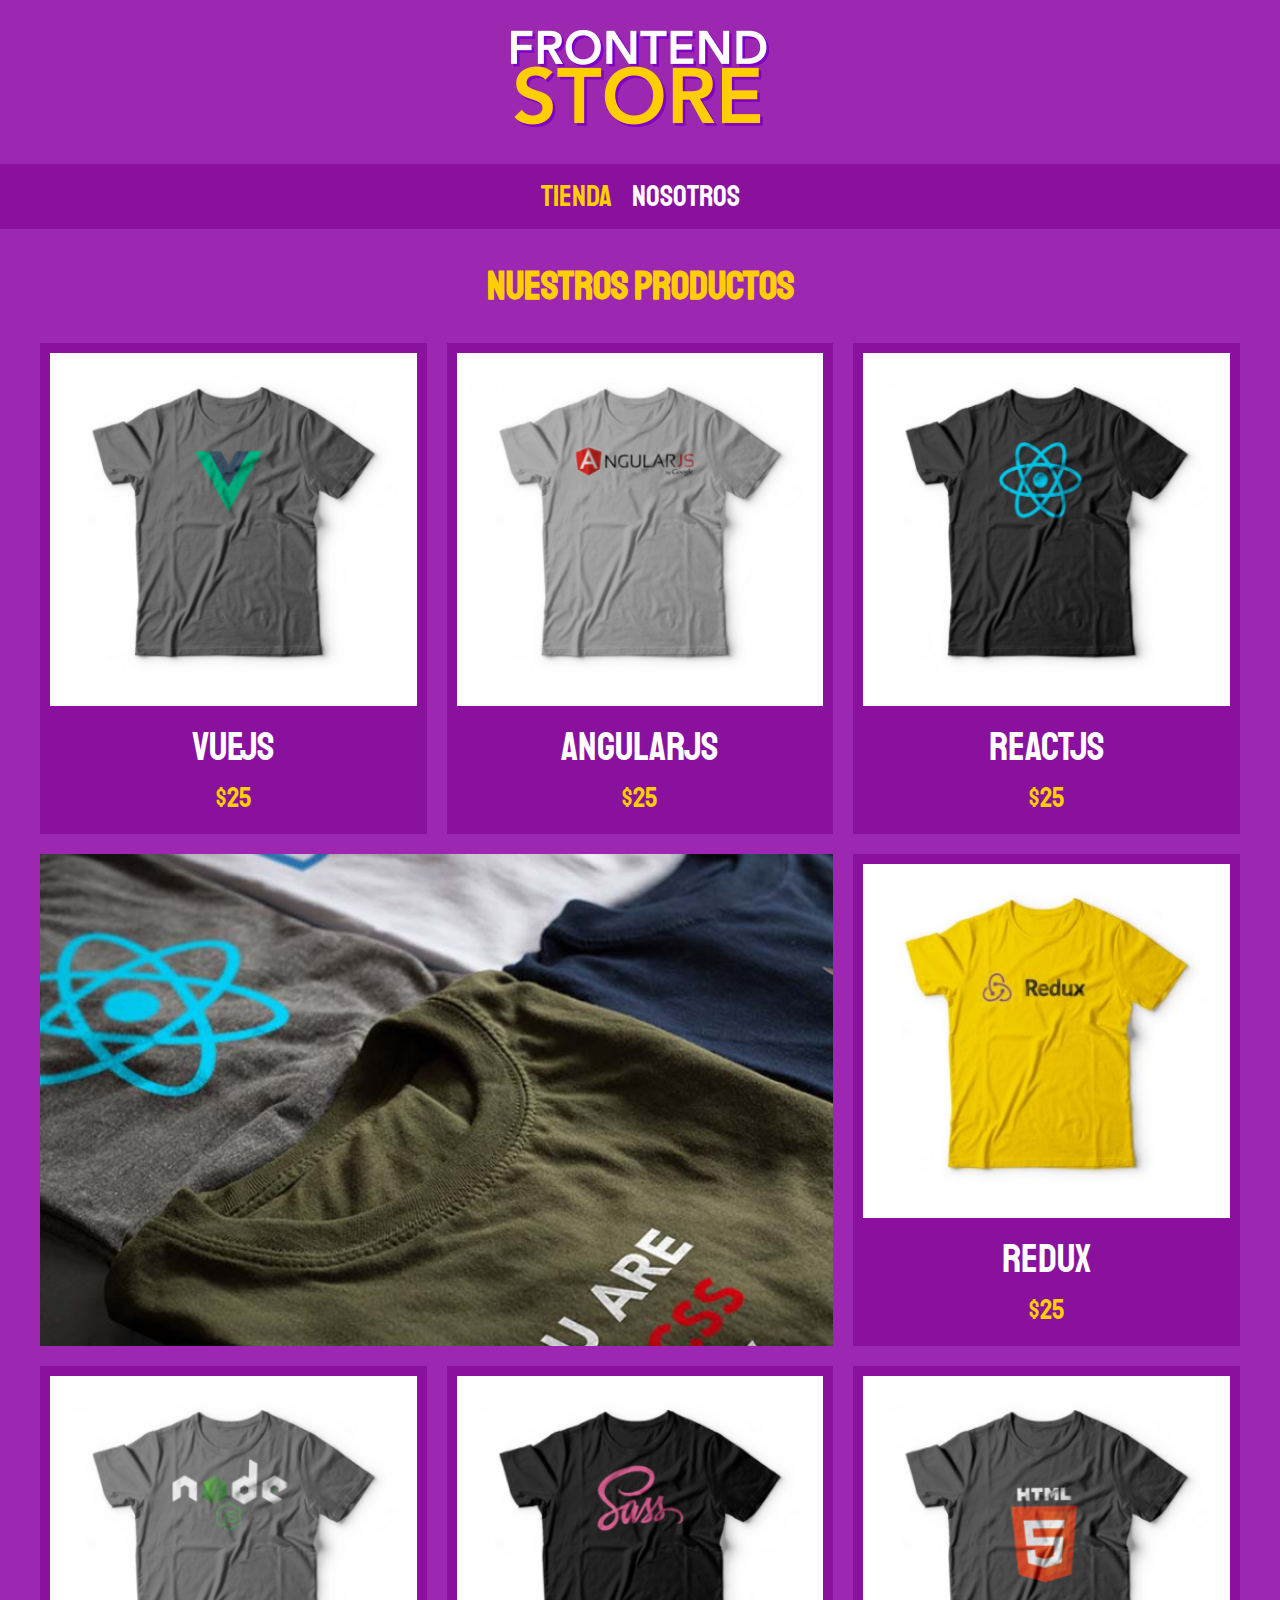
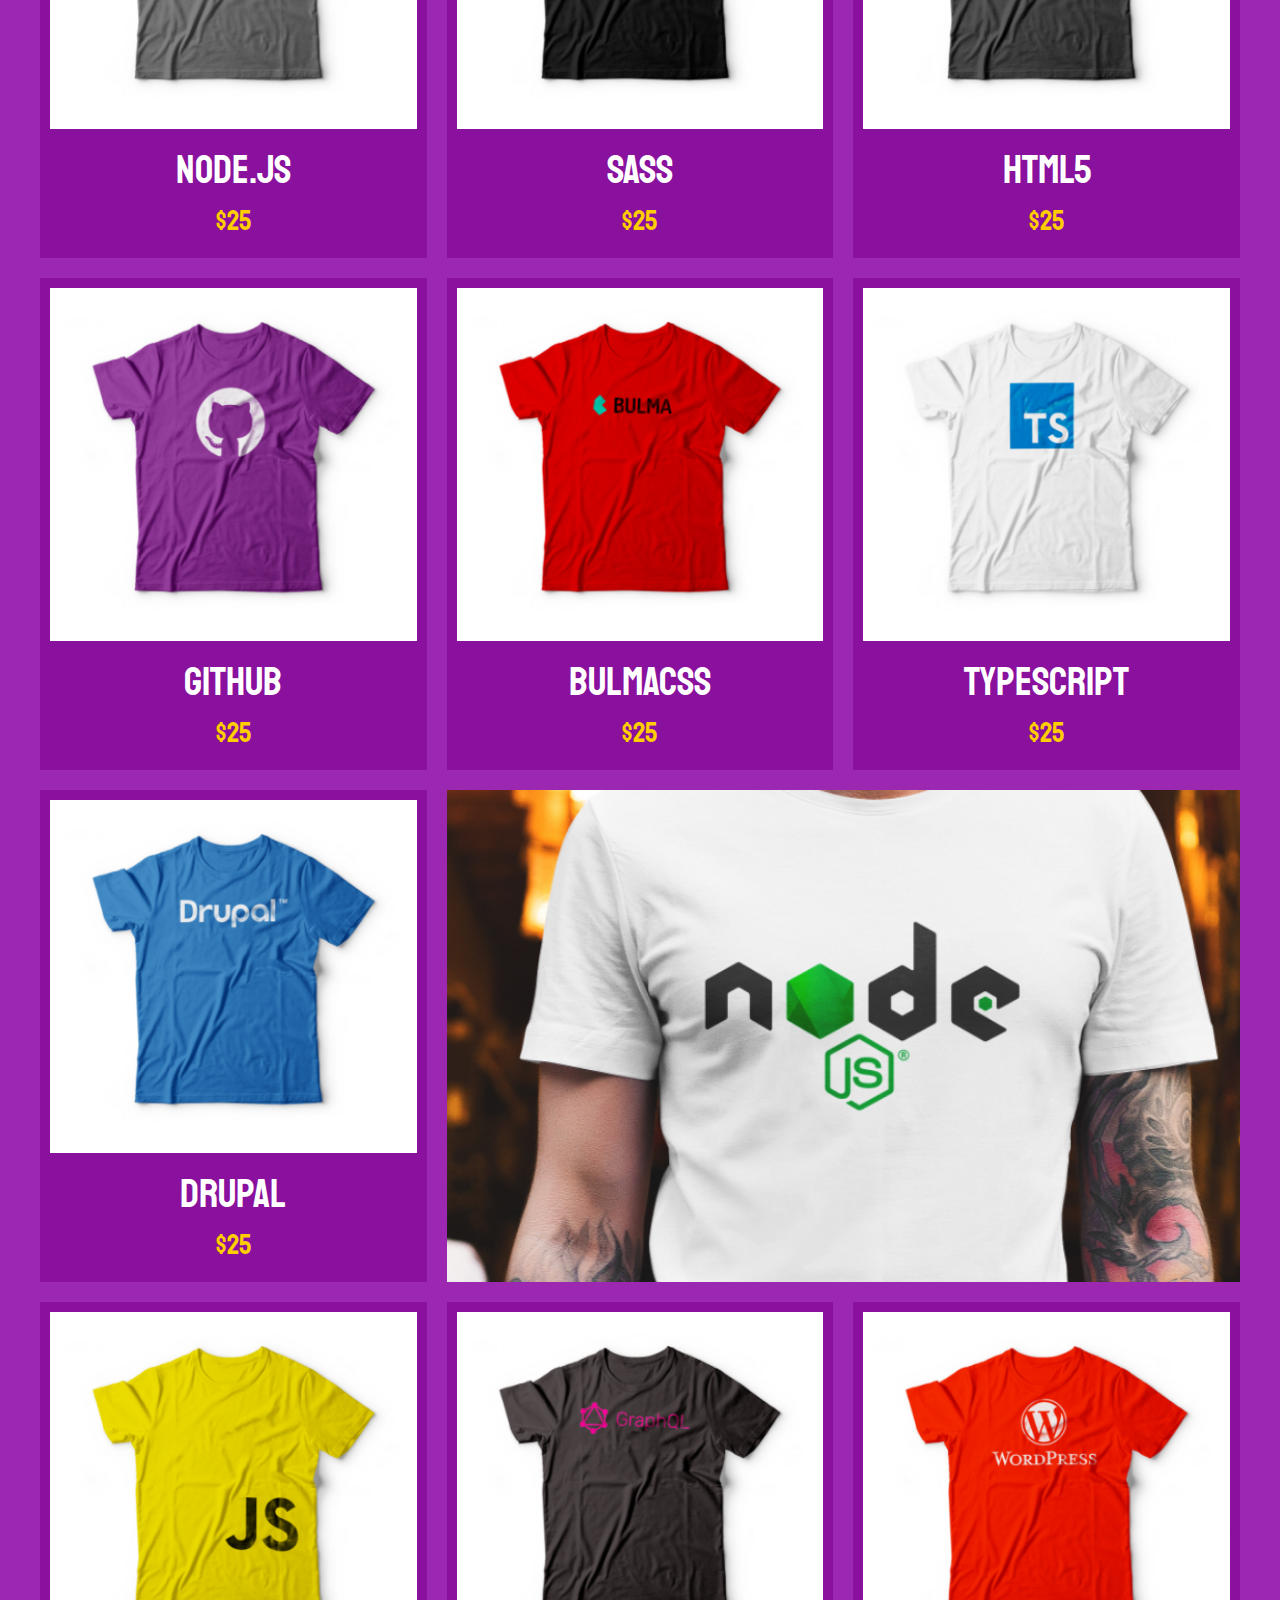
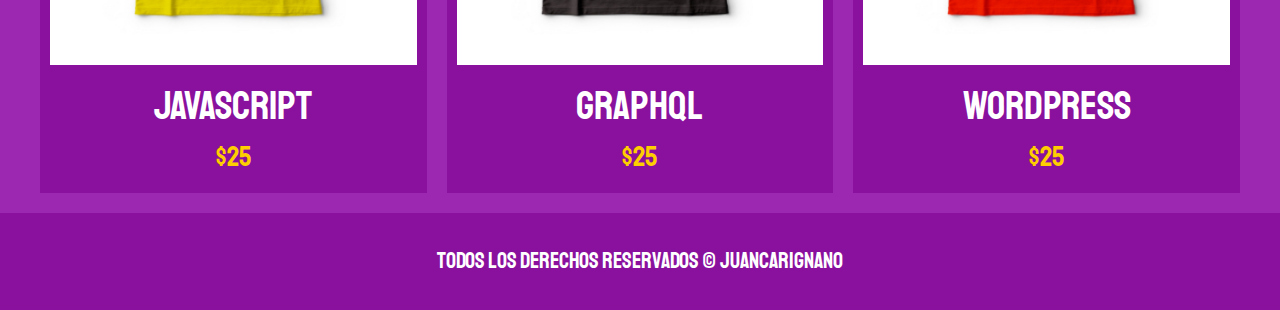
<file: index.html>
<!DOCTYPE html>
<html lang="en">
<head>
    <meta charset="UTF-8">
    <meta name="viewport" content="width=device-width, initial-scale=1.0">
    <title>JS Store</title>
    <link rel="stylesheet" href="css/normalize.css">
    <link href="https://fonts.googleapis.com/css2?family=Staatliches&display=swap" rel="stylesheet">
    <link rel="stylesheet" href="css/style.css">
</head>
<body>
    <header class="header">
        <a href="index.html">
            <img class="header__logo" src="img/logo.png" alt="Logotipo">
        </a>
    </header>

    <nav class="navegacion">
        <a class="navegacion__enlace navegacion__enlace--activo" href="index.html">Tienda</a>
        <a class="navegacion__enlace" href="nosotros.html">Nosotros</a>
    </nav>

    <main class="contenedor">
        <h1>Nuestros Productos</h1>

        <div class="grid">
            <div class="producto">
                <a href="producto.html">
                    <img class="producto__imagen" src="img/1.jpg" alt="imagen camisa">
                    <div class="producto__informacion">
                        <p class="producto__nombre">VueJS</p>
                        <p class="producto__precio">$25</p>
                    </div>
                </a>
            </div>  <!--.producto-->
            <div class="producto">
                <a href="producto.html">
                    <img class="producto__imagen" src="img/2.jpg" alt="imagen camisa">
                    <div class="producto__informacion">
                        <p class="producto__nombre">AngularJS</p>
                        <p class="producto__precio">$25</p>
                    </div>
                </a>
            </div>  <!--.producto-->
            <div class="producto">
                <a href="producto.html">
                    <img class="producto__imagen" src="img/3.jpg" alt="imagen camisa">
                    <div class="producto__informacion">
                        <p class="producto__nombre">ReactJS</p>
                        <p class="producto__precio">$25</p>
                    </div>
                </a>
            </div>  <!--.producto-->
            <div class="producto">
                <a href="producto.html">
                    <img class="producto__imagen" src="img/4.jpg" alt="imagen camisa">
                    <div class="producto__informacion">
                        <p class="producto__nombre">Redux</p>
                        <p class="producto__precio">$25</p>
                    </div>
                </a>
            </div>  <!--.producto-->
            <div class="producto">
                <a href="producto.html">
                    <img class="producto__imagen" src="img/5.jpg" alt="imagen camisa">
                    <div class="producto__informacion">
                        <p class="producto__nombre">Node.js</p>
                        <p class="producto__precio">$25</p>
                    </div>
                </a>
            </div>  <!--.producto-->
            <div class="producto">
                <a href="producto.html">
                    <img class="producto__imagen" src="img/6.jpg" alt="imagen camisa">
                    <div class="producto__informacion">
                        <p class="producto__nombre">SASS</p>
                        <p class="producto__precio">$25</p>
                    </div>
                </a>
            </div>  <!--.producto-->
            <div class="producto">
                <a href="producto.html">
                    <img class="producto__imagen" src="img/7.jpg" alt="imagen camisa">
                    <div class="producto__informacion">
                        <p class="producto__nombre">HTML5</p>
                        <p class="producto__precio">$25</p>
                    </div>
                </a>
            </div>  <!--.producto-->
            <div class="producto">
                <a href="producto.html">
                    <img class="producto__imagen" src="img/8.jpg" alt="imagen camisa">
                    <div class="producto__informacion">
                        <p class="producto__nombre">Github</p>
                        <p class="producto__precio">$25</p>
                    </div>
                </a>
            </div>  <!--.producto-->
            <div class="producto">
                <a href="producto.html">
                    <img class="producto__imagen" src="img/9.jpg" alt="imagen camisa">
                    <div class="producto__informacion">
                        <p class="producto__nombre">BulmaCSS</p>
                        <p class="producto__precio">$25</p>
                    </div>
                </a>
            </div>  <!--.producto-->
            <div class="producto">
                <a href="producto.html">
                    <img class="producto__imagen" src="img/10.jpg" alt="imagen camisa">
                    <div class="producto__informacion">
                        <p class="producto__nombre">TypeScript</p>
                        <p class="producto__precio">$25</p>
                    </div>
                </a>
            </div>  <!--.producto-->
            <div class="producto">
                <a href="producto.html">
                    <img class="producto__imagen" src="img/11.jpg" alt="imagen camisa">
                    <div class="producto__informacion">
                        <p class="producto__nombre">Drupal</p>
                        <p class="producto__precio">$25</p>
                    </div>
                </a>
            </div>  <!--.producto-->
            <div class="producto">
                <a href="producto.html">
                    <img class="producto__imagen" src="img/12.jpg" alt="imagen camisa">
                    <div class="producto__informacion">
                        <p class="producto__nombre">JavaScript</p>
                        <p class="producto__precio">$25</p>
                    </div>
                </a>
            </div>  <!--.producto-->
            <div class="producto">
                <a href="producto.html">
                    <img class="producto__imagen" src="img/13.jpg" alt="imagen camisa">
                    <div class="producto__informacion">
                        <p class="producto__nombre">GraphQL</p>
                        <p class="producto__precio">$25</p>
                    </div>
                </a>
            </div>  <!--.producto-->
            <div class="producto">
                <a href="producto.html">
                    <img class="producto__imagen" src="img/14.jpg" alt="imagen camisa">
                    <div class="producto__informacion">
                        <p class="producto__nombre">WordPress</p>
                        <p class="producto__precio">$25</p>
                    </div>
                </a>
            </div>  <!--.producto-->

            <div class="grafico grafico--camisas"></div>
            <div class="grafico grafico--node"></div>
        </div>
    </main>

    <footer class="footer">
        <p class="footer__texto">Todos los derechos reservados © juancarignano</p>
    </footer>
    
</body>
</html>
</file>
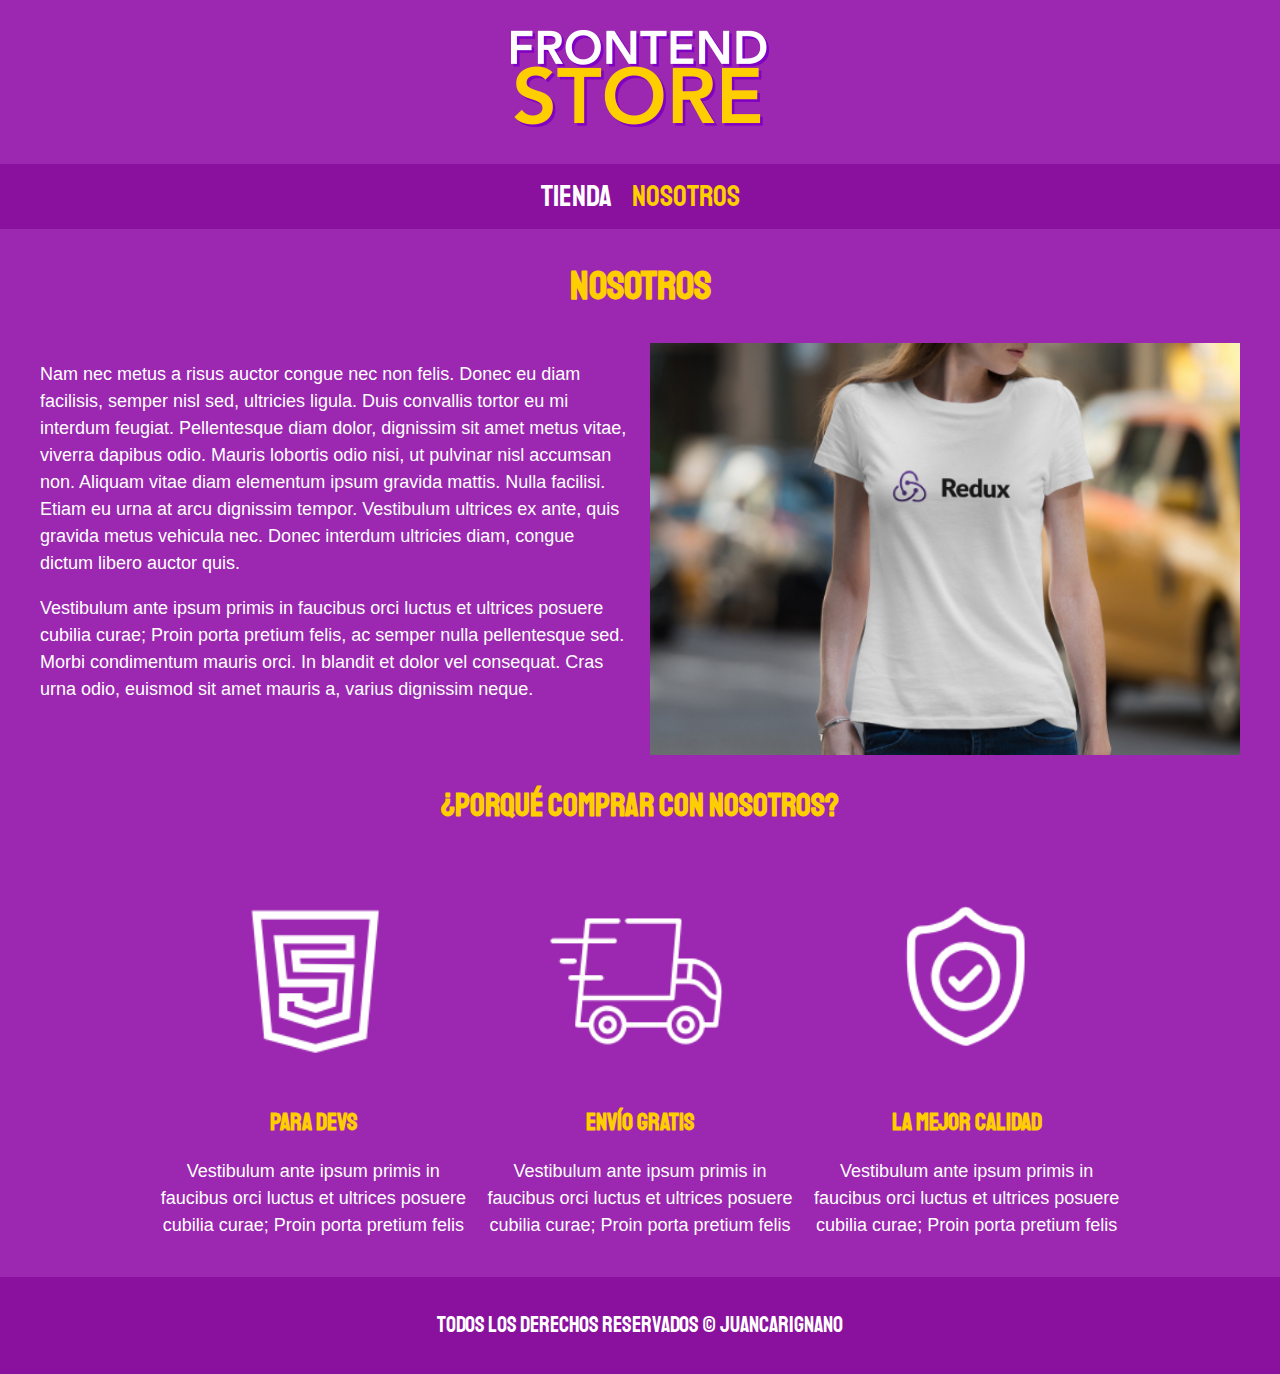
<file: nosotros.html>
<!DOCTYPE html>
<html lang="en">
<head>
    <meta charset="UTF-8">
    <meta name="viewport" content="width=device-width, initial-scale=1.0">
    <title>FrontEnd Store</title>
    <link rel="stylesheet" href="css/normalize.css">
    <link href="https://fonts.googleapis.com/css2?family=Staatliches&display=swap" rel="stylesheet">
    <link rel="stylesheet" href="css/style.css">
</head>
<body>
    <header class="header">
        <a href="index.html">
            <img class="header__logo" src="img/logo.png" alt="Logotipo">
        </a>
    </header>

    <nav class="navegacion">
        <a class="navegacion__enlace" href="index.html">Tienda</a>
        <a class="navegacion__enlace navegacion__enlace--activo" href="nosotros.html">Nosotros</a>
    </nav>

    <main class="contenedor">
        <h1>Nosotros</h1>

        <div class="nosotros">
            <div class="nosotros__contenido">
                <p>Nam nec metus a risus auctor congue nec non felis. Donec eu diam facilisis, semper nisl sed, ultricies ligula. Duis convallis tortor eu mi interdum feugiat. Pellentesque diam dolor, dignissim sit amet metus vitae, viverra dapibus odio. Mauris lobortis odio nisi, ut pulvinar nisl accumsan non. Aliquam vitae diam elementum ipsum gravida mattis. Nulla facilisi. Etiam eu urna at arcu dignissim tempor. Vestibulum ultrices ex ante, quis gravida metus vehicula nec. Donec interdum ultricies diam, congue dictum libero auctor quis. </p>

                <p>Vestibulum ante ipsum primis in faucibus orci luctus et ultrices posuere cubilia curae; Proin porta pretium felis, ac semper nulla pellentesque sed. Morbi condimentum mauris orci. In blandit et dolor vel consequat. Cras urna odio, euismod sit amet mauris a, varius dignissim neque. 
                </p>
            </div>
            <img class="nosotros__imagen" src="img/nosotros.jpg" alt="imagen nosotros">
        </div>
    </main>

    <section class="contenedor comprar">
        <h2 class="comprar__titulo">¿Porqué Comprar con nosotros?</h2>

        <div class="bloques">
            
            <div class="bloque">
                <img class="bloque__imagen" src="img/icono_2.png" alt="porque comprar">
                <h3 class="bloque__titulo">Para Devs</h3>
                <p>Vestibulum ante ipsum primis in faucibus orci luctus et ultrices posuere cubilia curae; Proin porta pretium felis</p>
            </div> <!--.bloque-->

            <div class="bloque">
                <img class="bloque__imagen" src="img/icono_3.png" alt="porque comprar">
                <h3 class="bloque__titulo">Envío Gratis</h3>
                <p>Vestibulum ante ipsum primis in faucibus orci luctus et ultrices posuere cubilia curae; Proin porta pretium felis</p>
            </div> <!--.bloque-->

            <div class="bloque">
                <img class="bloque__imagen" src="img/icono_4.png" alt="porque comprar">
                <h3 class="bloque__titulo">La Mejor Calidad</h3>
                <p>Vestibulum ante ipsum primis in faucibus orci luctus et ultrices posuere cubilia curae; Proin porta pretium felis</p>
            </div> <!--.bloque-->
        </div><!--.bloques-->
    </section> 

    <footer class="footer">
        <p class="footer__texto">Todos los derechos reservados © juancarignano</p>
    </footer>
    
</body>
</html>
</file>
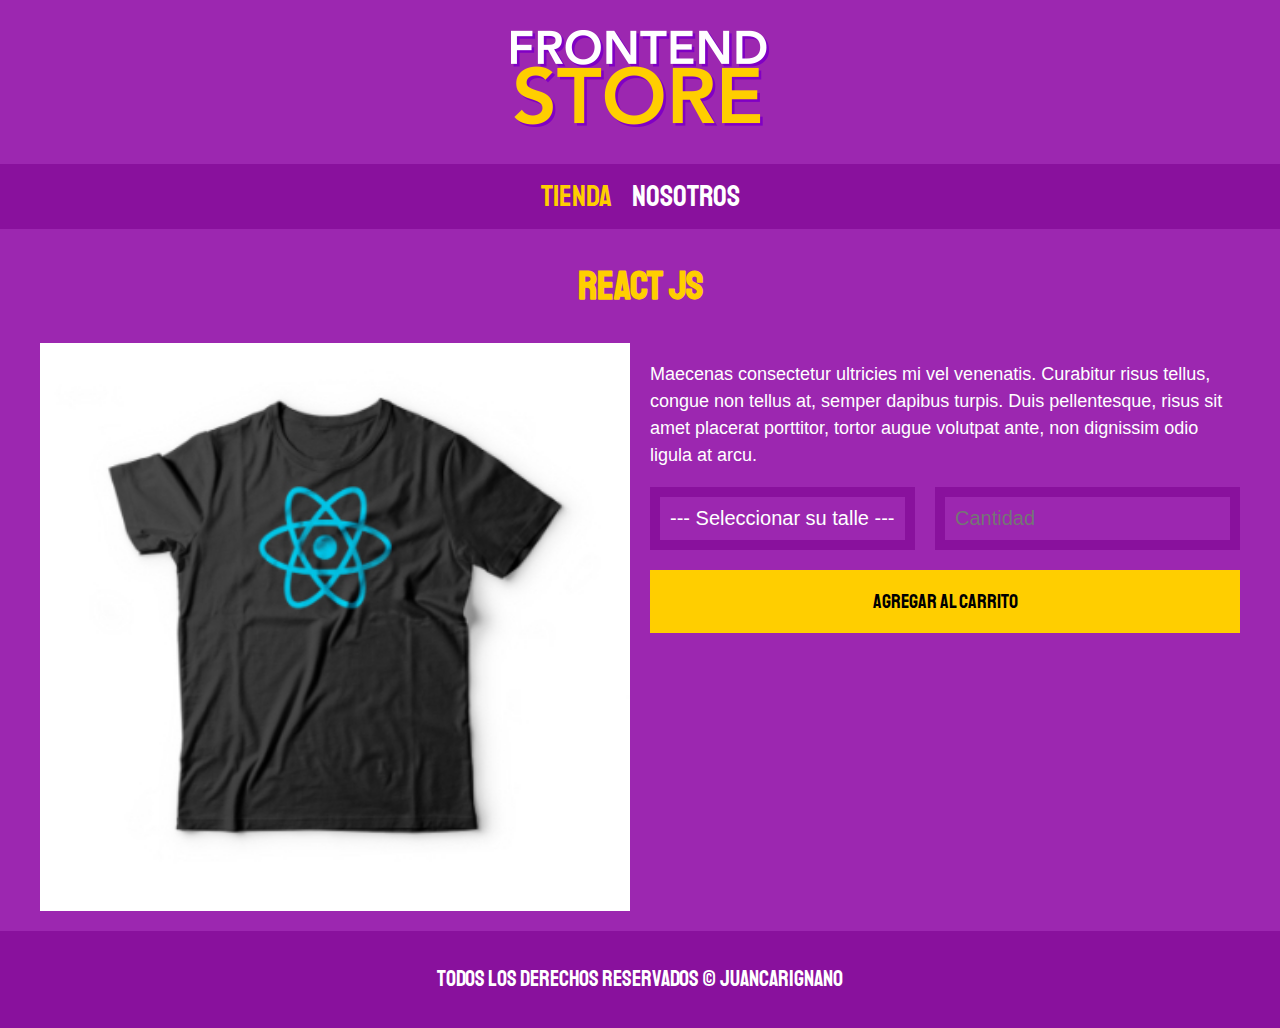
<file: producto.html>
<!DOCTYPE html>
<html lang="en">
<head>
    <meta charset="UTF-8">
    <meta name="viewport" content="width=device-width, initial-scale=1.0">
    <title>FrontEnd Store</title>
    <link rel="stylesheet" href="css/normalize.css">
    <link href="https://fonts.googleapis.com/css2?family=Staatliches&display=swap" rel="stylesheet">
    <link rel="stylesheet" href="css/style.css">
</head>
<body>
    <header class="header">
        <a href="index.html">
            <img class="header__logo" src="img/logo.png" alt="Logotipo">
        </a>
    </header>

    <nav class="navegacion">
        <a class="navegacion__enlace navegacion__enlace--activo" href="index.html">Tienda</a>
        <a class="navegacion__enlace" href="nosotros.html">Nosotros</a>
    </nav>

    <main class="contenedor">
        <h1>React JS</h1>

        <div class="camisa">
            <img class="camisa__imagen" src="img/3.jpg" alt="Imagen del Producto">

            <div class="camisa__contenido">
                <p>Maecenas consectetur ultricies mi vel venenatis. Curabitur risus tellus, congue non tellus at, semper dapibus turpis. Duis pellentesque, risus sit amet placerat porttitor, tortor augue volutpat ante, non dignissim odio ligula at arcu.</p>

                <form class="formulario">
                    <select class="formulario__campo">
                        <option disabled selected>--- Seleccionar su talle ---</option>
                        <option>Chica</option>
                        <option>Mediana</option>
                        <option>Grande</option>
                    </select>
                    <input class="formulario__campo" type="number" placeholder="Cantidad" min="1">
                    <input class="formulario__submit" type="submit" value="Agregar al Carrito">
                </form>
            </div>
        </div>
    </main>

    <footer class="footer">
        <p class="footer__texto">Todos los derechos reservados © juancarignano</p>
    </footer>
    
</body>
</html>
</file>
<file: css/style.css>
:root {
    --primario: #9C27B0;
    --primarioOscuro: #89119D;
    --secundario: #FFCE00;
    --secundarioOscuro: rgb(233, 187, 2);
    --blanco: #FFF;
    --negro: #000;

    --fuentePrincipal: 'Staatliches', cursive;
}

html {
    box-sizing: border-box;
    font-size: 62.5%; 
}

*, *:before, *:after {
    box-sizing: inherit;
}

/** Globales **/
body {
    background-color: var(--primario);
    font-size: 1.6rem;
    line-height: 1.5;
}
p {
    font-size: 1.8rem;
    font-family: Arial, Helvetica, sans-serif;
    color: var(--blanco);
}
a {
    text-decoration: none;
}
img {
    width: 100%;
}
.contenedor {
    max-width: 120rem;
    margin: 0 auto;
}
h1, h2, h3 {
    text-align: center;
    color: var(--secundario);
    font-family: var(--fuentePrincipal);
}
h1 {
    font-size: 4rem;
}
h2 {
    font-size: 3.2rem;
}
h3 {
    font-size: 2.4rem;
}

/** Header **/
.header {
    display: flex;
    justify-content: center;
}
.header__logo {
    margin: 3rem 0;
}
/** Footer **/
.footer {
    background-color: var(--primarioOscuro);
    padding: 1rem 0;
    margin-top: 2rem;
}
.footer__texto {
    font-family: var(--fuentePrincipal);
    text-align: center;
    font-size: 2.2rem;
}
/** Navegacion **/
.navegacion {
    background-color: var(--primarioOscuro);
    padding: 1rem 0;
    display: flex;
    justify-content: center;
    gap: 2rem; 
}
.navegacion__enlace {
    font-family: var(--fuentePrincipal);
    color: var(--blanco);
    font-size: 3rem;
}
.navegacion__enlace--activo,
.navegacion__enlace:hover {
    color: var(--secundario);
}

/** Grid **/
.grid {
    display: grid;
    grid-template-columns: repeat(2, 1fr);
    gap: 2rem;
}
@media (min-width: 768px) {
    .grid {
        grid-template-columns: repeat(3, 1fr);
    }
}

/** Productos **/
.producto {
    background-color: var(--primarioOscuro);
    padding: 1rem;
}

.producto__nombre {
    font-size: 4rem;
}
.producto__precio {
    font-size: 2.8rem;
    color: var(--secundario);
}
.producto__nombre,
.producto__precio {
    font-family: var(--fuentePrincipal);
    margin: 1rem 0;
    text-align: center;
    line-height: 1.2;
}

/** Graficos **/
.grafico {
    min-height: 30rem;
    background-repeat: no-repeat;
    background-size: cover;
    grid-column: 1 / 3;
}
.grafico--camisas {
    grid-row: 2 / 3;
    background-image: url(../img/grafico1.jpg);
}
.grafico--node {
    background-image: url(../img/grafico2.jpg);
    grid-row: 8 / 9;
}

@media (min-width: 768px) {
    .grafico--node {
        grid-row: 5 / 6;
        grid-column: 2 / 4;
    }
}

/** Nosotros **/
.nosotros {
    display: grid;
    grid-template-rows: repeat(2, auto);
}
@media (min-width: 768px) {
    .nosotros {
        grid-template-columns: repeat(2, 1fr);
        column-gap: 2rem;
    }
}
.nosotros__imagen {
    grid-row: 1 / 2;
}
@media (min-width: 768px) {
    .nosotros__imagen {
       grid-column: 2 / 3;
    }
}

/** Bloques **/
.bloques {
    display: grid;
    grid-template-columns: repeat(2, 1fr);
    gap: 2rem;
}
@media (min-width: 768px) {
    .bloques {
        grid-template-columns: repeat(3, 1fr);
        padding-left: 10%;
        padding-right: 10%;
    }
}

.bloque {
    text-align: center;
}

.bloque__titulo {
    margin: 0;
}

/** Pagina del Producto **/
@media (min-width: 768px) {
    .camisa {
        display: grid;
        grid-template-columns: repeat(2, 1fr);
        column-gap: 2rem;
    }
}

.formulario {
    display: grid;
    grid-template-columns: repeat(2, 1fr);
    gap: 2rem;
}
.formulario__campo {
   border: 1rem solid var(--primarioOscuro);
   background-color: transparent;
   color: var(--blanco);
   font-size: 2rem;
   font-family: Arial, Helvetica, sans-serif;
   padding: 1rem;
   appearance: none;   
}
.formulario__submit {
    background-color: var(--secundario);
    border: none;
    font-size: 2rem;
    font-family: var(--fuentePrincipal);
    padding: 2rem;
    transition: background-color .3s ease;
    grid-column: 1 / 3;
}
.formulario__submit:hover {
    cursor: pointer;
    background-color: var(--secundarioOscuro);
}
</file>
